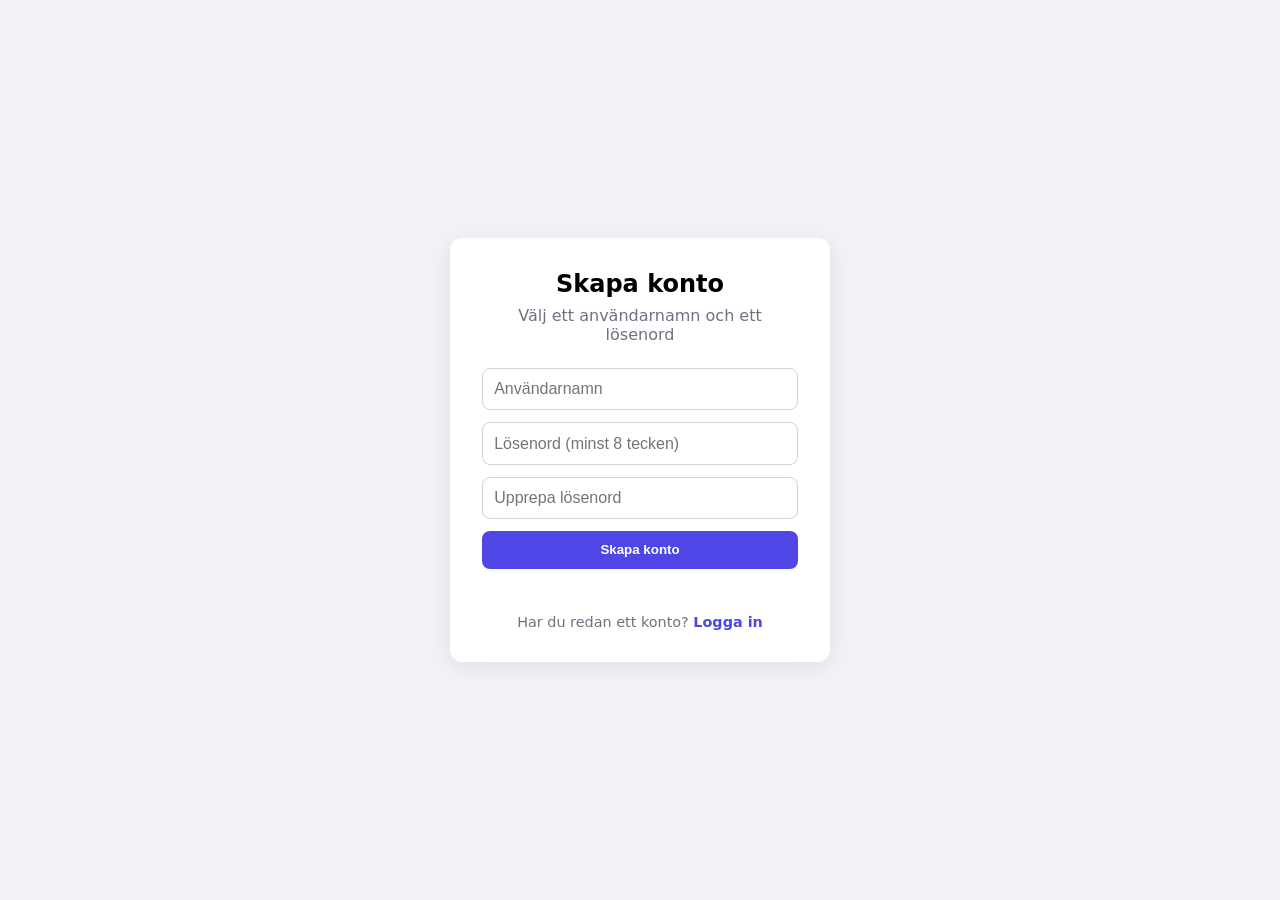
<file: ChatApp/wwwroot/register.html>
﻿<!DOCTYPE html>
<html lang="sv">
<head>
    <meta charset="utf-8">
    <meta name="viewport" content="width=device-width, initial-scale=1">
    <title>Skapa konto – ChatApp</title>
    <link rel="stylesheet" href="style.css">
</head>
<body>
    <!-- Registreringsvy -->
    <section class="card">
        <h1>Skapa konto</h1>
        <p>Välj ett användarnamn och ett lösenord</p>

        <form id="register-form">
            <input id="reg-username" placeholder="Användarnamn" maxlength="30"
                   autocomplete="username" required>
            <input id="reg-password" type="password" placeholder="Lösenord (minst 8 tecken)"
                   minlength="8" maxlength="128" autocomplete="new-password" required>
            <input id="reg-confirm" type="password" placeholder="Upprepa lösenord"
                   minlength="8" maxlength="128" autocomplete="new-password" required>
            <button type="submit">Skapa konto</button>
        </form>

        <!-- Felmeddelanden visas här -->
        <p id="register-error" class="error" role="alert"></p>

        <p class="switch-page">Har du redan ett konto? <a href="index.html">Logga in</a></p>
    </section>

    <script src="register.js"></script>
</body>
</html>
</file>
<file: ChatApp/wwwroot/style.css>
﻿* {
    box-sizing: border-box;
    margin: 0;
    padding: 0;
}

body {
    font-family: system-ui, sans-serif;
    background: #f0f2f5;
    min-height: 100vh;
    display: flex;
    align-items: center;
    justify-content: center;
    padding: 1rem;
}

.hidden {
    display: none !important;
}

button {
    background: #4f46e5;
    color: #fff;
    border: none;
    border-radius: 8px;
    padding: 0.7rem 1.2rem;
    font-weight: 600;
    cursor: pointer;
}

    button:hover {
        background: #4338ca;
    }

    button.secondary {
        background: transparent;
        color: #4f46e5;
        border: 1px solid #4f46e5;
        padding: 0.4rem 0.8rem;
    }

input {
    flex: 1;
    padding: 0.7rem;
    border: 1px solid #d1d5db;
    border-radius: 8px;
    font-size: 1rem;
}

    input:focus {
        outline: 2px solid #4f46e5;
        border-color: transparent;
    }

    /* NYTT: avstängda knappar och fält */
    button:disabled,
    input:disabled {
        opacity: 0.5;
        cursor: not-allowed;
    }

/* ===== Inloggning och registrering ===== */
.card {
    background: #fff;
    padding: 2rem;
    border-radius: 12px;
    box-shadow: 0 4px 20px rgba(0, 0, 0, 0.08);
    width: 100%;
    max-width: 380px;
    text-align: center;
}

    /* ÄNDRAT: gäller bara undertexten direkt efter rubriken */
    .card h1 + p {
        color: #6b7280;
        margin: 0.5rem 0 1.5rem;
    }

    .card form {
        display: flex;
        flex-direction: column;
        gap: 0.75rem;
    }

/* Bekräftelser, t.ex. "Kontot är skapat" */
.success {
    color: #16a34a;
    font-size: 0.9rem;
    margin-bottom: 0.75rem;
}

    .success:empty {
        display: none;
    }

/* Felmeddelanden */
.error {
    color: #dc2626;
    margin-top: 0.75rem;
    font-size: 0.9rem;
    min-height: 1.2em;
}

/* Länk mellan inloggning och registrering */
.switch-page {
    margin-top: 1rem;
    font-size: 0.9rem;
    color: #6b7280;
}

    .switch-page a {
        color: #4f46e5;
        font-weight: 600;
        text-decoration: none;
    }

        .switch-page a:hover {
            text-decoration: underline;
        }

/* ===== Chatt: rumslista + chattyta ===== */
/* ÄNDRAT: bredare och i rader, så att sidopanelen får plats */
.chat {
    background: #fff;
    border-radius: 12px;
    box-shadow: 0 4px 20px rgba(0, 0, 0, 0.08);
    width: 100%;
    max-width: 900px;
    height: 80vh;
    display: flex;
    overflow: hidden;
}

/* ----- Sidopanel (NYTT) ----- */
.sidebar {
    width: 230px;
    background: #f9fafb;
    border-right: 1px solid #e5e7eb;
    display: flex;
    flex-direction: column;
}

.sidebar-header {
    padding: 1rem;
    border-bottom: 1px solid #e5e7eb;
}

.room-sections {
    flex: 1;
    overflow-y: auto;
    padding-bottom: 0.5rem;
}

.sidebar-title {
    padding: 1rem 1rem 0.4rem;
    font-size: 0.75rem;
    text-transform: uppercase;
    letter-spacing: 0.05em;
    color: #6b7280;
}

.section-header {
    display: flex;
    justify-content: space-between;
    align-items: flex-end;
    padding-right: 0.5rem;
}

/* Liten "+"-knapp */
.icon-button {
    background: transparent;
    color: #4f46e5;
    padding: 0.1rem 0.5rem;
    font-size: 1.1rem;
    line-height: 1.2;
}

    .icon-button:hover {
        background: #eef2ff;
    }

.room-list {
    list-style: none;
    padding: 0 0.5rem;
    display: flex;
    flex-direction: column;
    gap: 0.2rem;
}

.room {
    width: 100%;
    background: transparent;
    color: #374151;
    font-weight: 500;
    padding: 0.45rem 0.75rem;
    text-align: left;
}

    .room:hover {
        background: #eef2ff;
    }

    .room.active,
    .room.active:hover {
        background: #4f46e5;
        color: #fff;
    }

.sidebar-footer {
    padding: 1rem;
    border-top: 1px solid #e5e7eb;
    display: flex;
    flex-direction: column;
    gap: 0.5rem;
    color: #6b7280;
    font-size: 0.9rem;
    word-break: break-all;
}

/* ----- Chattyta (NYTT, ersätter .chat header och .user-info) ----- */
.chat-main {
    flex: 1;
    display: flex;
    flex-direction: column;
    min-width: 0;
}

    .chat-main header {
        display: flex;
        justify-content: space-between;
        align-items: center;
        padding: 1rem;
        border-bottom: 1px solid #e5e7eb;
    }

.room-subtitle {
    font-size: 0.8rem;
    color: #6b7280;
}

#messages {
    flex: 1;
    overflow-y: auto;
    list-style: none;
    padding: 1rem;
    display: flex;
    flex-direction: column;
    gap: 0.5rem;
}

.msg {
    max-width: 75%;
    padding: 0.5rem 0.8rem;
    border-radius: 12px;
    background: #f3f4f6;
    align-self: flex-start;
    overflow-wrap: anywhere; /* NYTT: långa ord bryts i stället för att trycka ut layouten */
}

    .msg.own {
        background: #4f46e5;
        color: #fff;
        align-self: flex-end;
    }

    .msg .name {
        display: block;
        font-size: 0.75rem;
        font-weight: 600;
        opacity: 0.7;
        margin-bottom: 0.15rem;
    }

    .msg.system {
        align-self: center;
        background: transparent;
        color: #6b7280;
        font-size: 0.85rem;
        font-style: italic;
    }

    /* NYTT: felmeddelanden i chatten */
    .msg.error {
        align-self: center;
        background: #fef2f2;
        color: #dc2626;
        font-size: 0.85rem;
    }

#message-form {
    display: flex;
    gap: 0.5rem;
    padding: 1rem;
    border-top: 1px solid #e5e7eb;
}

/* ===== Mobil (NYTT) ===== */
@media (max-width: 640px) {
    .chat {
        flex-direction: column;
        height: 92vh;
    }

    .sidebar {
        width: 100%;
        max-height: 40vh;
        border-right: none;
        border-bottom: 1px solid #e5e7eb;
    }

    .sidebar-footer {
        flex-direction: row;
        justify-content: space-between;
        align-items: center;
    }
}
</file>
